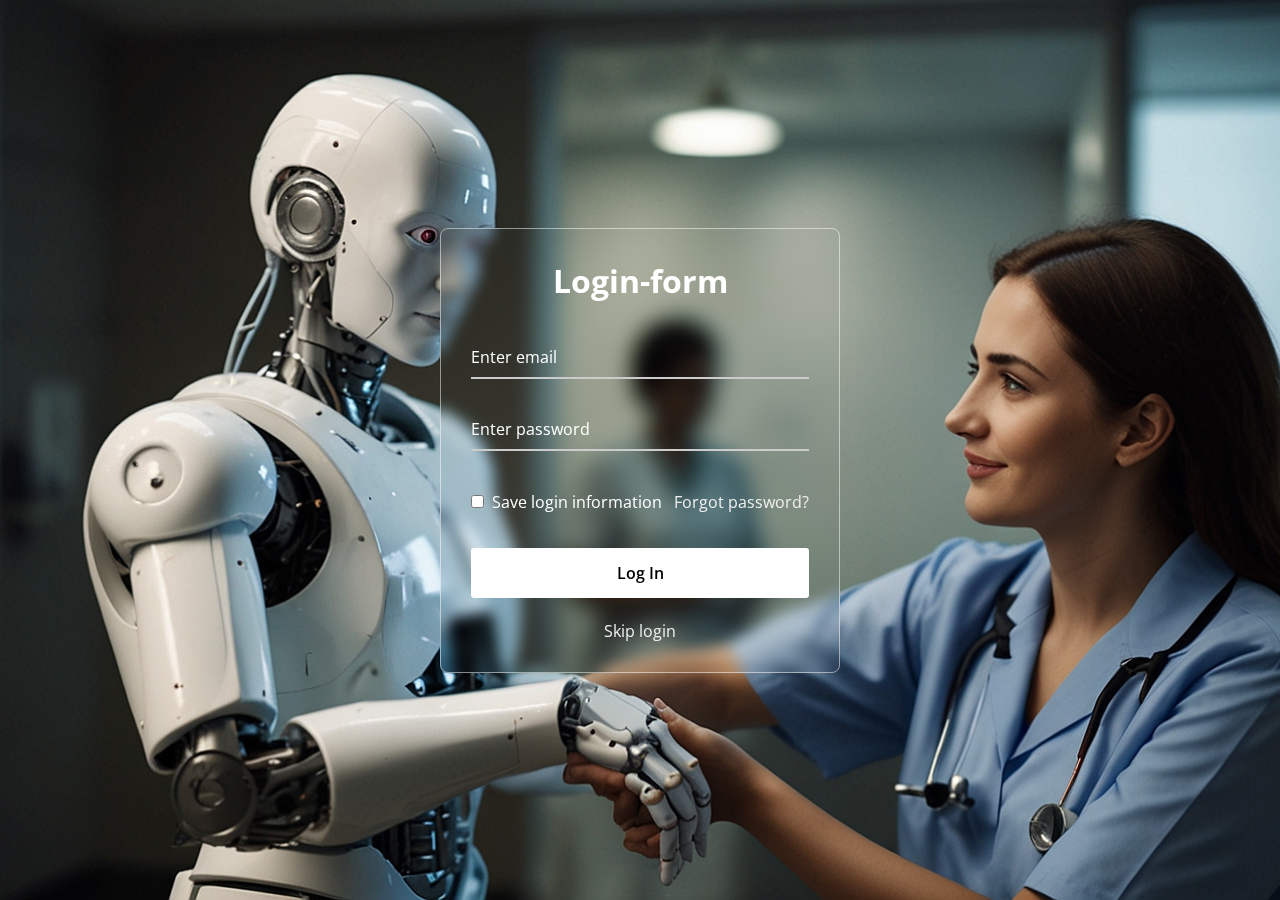
<file: templates/login.html>
<!DOCTYPE html>
<html lang="en">
  <head>
    <meta charset="UTF-8" />
    <meta name="viewport" content="width=device-width, initial-scale=1.0" />
    <title>Login</title>
    <link rel="stylesheet" href="/static/css/login.css" />
    <link
      rel="shortcut icon"
      href="/static/images/favicon.jpg"
      type="image/x-icon"
    />
  </head>
  <body>
    <div class="container">
      <form action="#">
        <h2>Login-form</h2>
        <div class="input-field">
          <input type="text" required />
          <label>Enter email</label>
        </div>
        <div class="input-field">
          <input type="password" required />
          <label>Enter password</label>
        </div>
        <div class="forget">
          <label for="Save-login">
            <input type="checkbox" id="Save-login" />
            <p>Save login information</p>
          </label>
          <a href="#">Forgot password?</a>
        </div>
        <button type="submit">Log In</button>
        <div class="skip">
          <br />
          <p><a href="{{ url_for('home') }}">Skip login</a></p>
        </div>
      </form>
    </div>
  </body>
</html>
</file>
<file: static/css/login.css>
@import url("https://fonts.googleapis.com/css2?family=Open+Sans:wght@200;300;400;500;600;700&display=swap");

* {
  margin: 0;
  padding: 0;
  box-sizing: border-box;
  font-family: "Open Sans", sans-serif;
}

body {
  display: flex;
  align-items: center;
  justify-content: center;
  min-height: 100vh;
  width: 100%;
  padding: 0 10px;
}

body::before {
  content: "";
  position: absolute;
  width: 100%;
  height: 100%;
  background-image: url("/static/images/loginbg.jpg");
  background-position: center;
  background-size: cover;
}

.container {
  width: 400px;
  border-radius: 8px;
  padding: 30px;
  text-align: center;
  border: 1px solid rgba(255, 255, 255, 0.5);
  backdrop-filter: blur(7px);
  -webkit-backdrop-filter: blur(7px);
}

form {
  display: flex;
  flex-direction: column;
}

h2 {
  font-size: 2rem;
  margin-bottom: 20px;
  color: #fff;
}

.input-field {
  position: relative;
  border-bottom: 2px solid #ccc;
  margin: 15px 0;
}

.input-field label {
  position: absolute;
  top: 50%;
  left: 0;
  transform: translateY(-50%);
  color: #fff;
  font-size: 16px;
  pointer-events: none;
  transition: 0.15s ease;
}

.input-field input {
  width: 100%;
  height: 40px;
  background: transparent;
  border: none;
  outline: none;
  font-size: 16px;
  color: #fff;
}

.input-field input:focus ~ label,
.input-field input:valid ~ label {
  font-size: 0.8rem;
  top: 10px;
  transform: translateY(-120%);
}

.forget {
  display: flex;
  align-items: center;
  justify-content: space-between;
  margin: 25px 0 35px 0;
  color: #fff;
}

#Save-login {
  accent-color: #fff;
}

.forget label {
  display: flex;
  align-items: center;
}

.forget label p {
  margin-left: 8px;
}

.container a {
  color: #efefef;
  text-decoration: none;
}

.container a:hover {
  text-decoration: underline;
}

button {
  background: #fff;
  color: #000;
  font-weight: 600;
  border: none;
  padding: 12px 20px;
  cursor: pointer;
  border-radius: 3px;
  font-size: 16px;
  border: 2px solid transparent;
  transition: 0.3s ease;
}

button:hover {
  color: #fff;
  border-color: #fff;
  background: rgba(255, 255, 255, 0.15);
}

.Create-account {
  text-align: center;
  margin-top: 30px;
  color: #fff;
}
</file>
